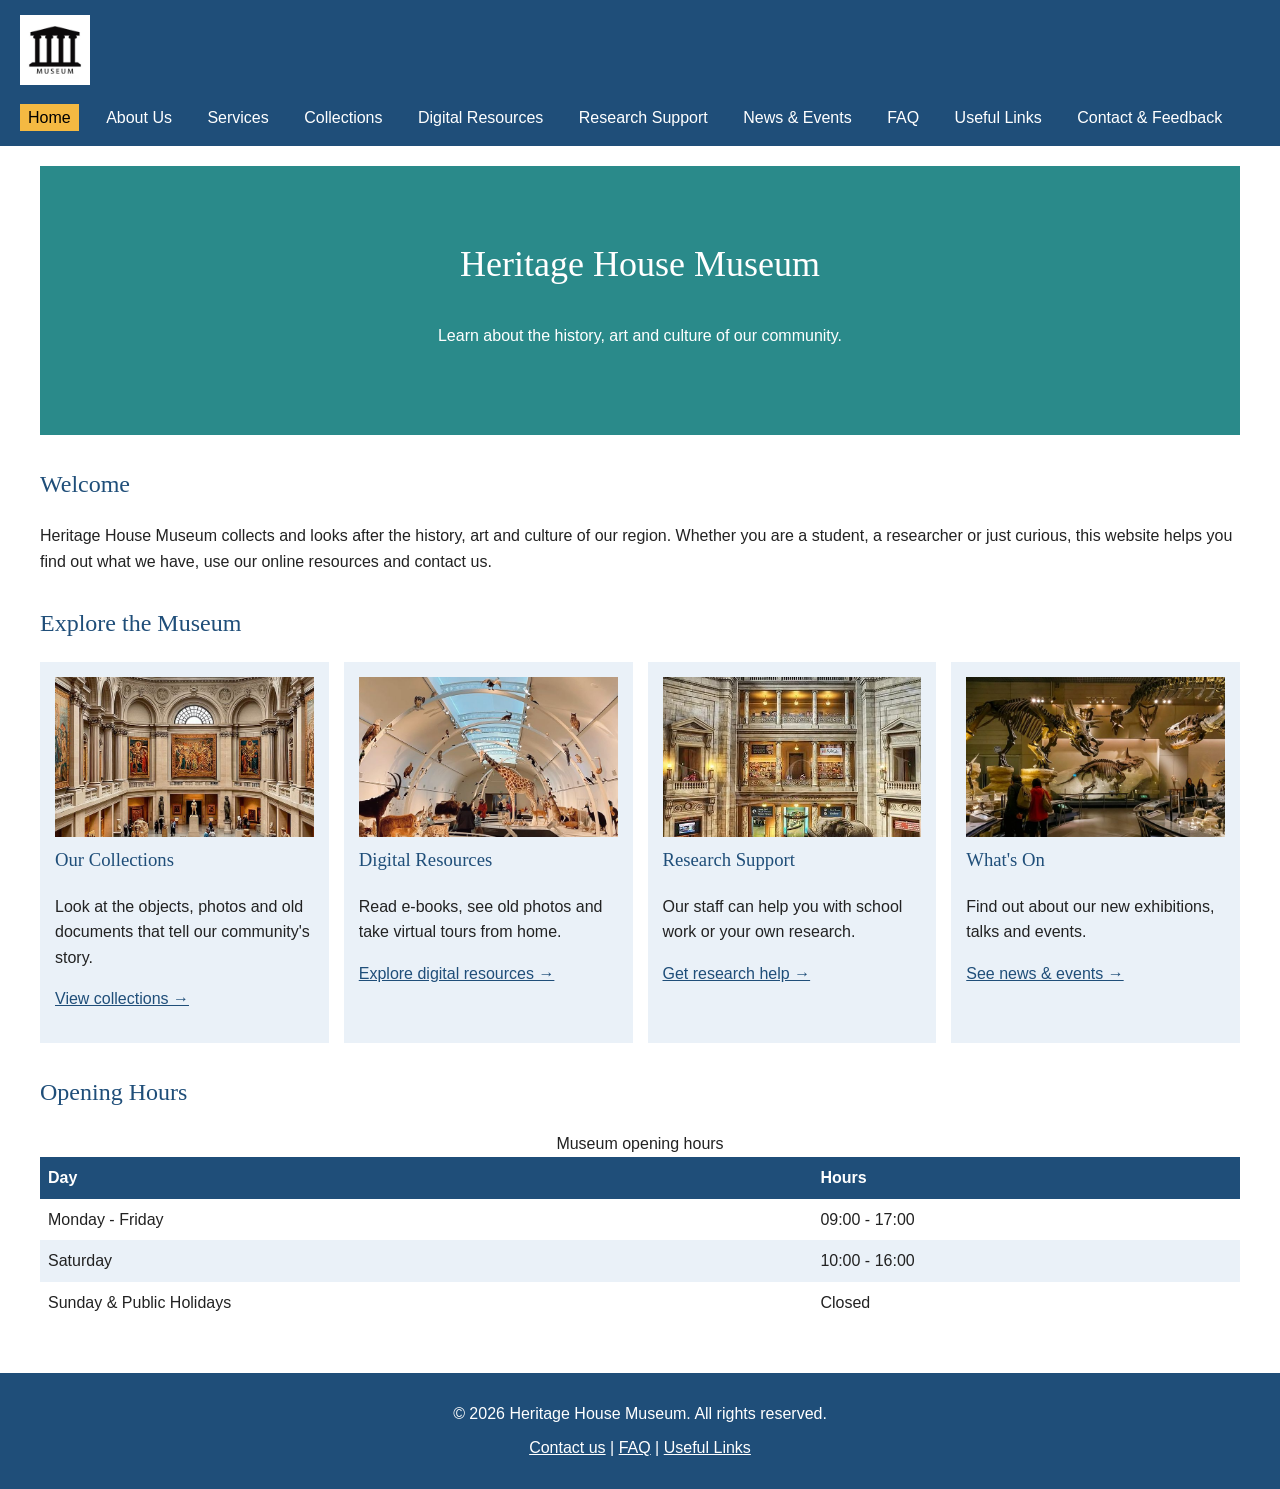
<file: index.html>
<!DOCTYPE html>  
<html lang="en">
<head>
<meta charset="UTF-8">
<meta name="viewport" content="width=device-width, initial-scale=1.0">
<title>Home | Heritage House Museum</title>
<link rel="stylesheet" href="css/style.css">
</head>
<body>
<header class="site-header">
  <a class="logo" href="index.html">
    <img src="images/logo.jpg" alt="Heritage House Museum logo">
  </a>
  <nav class="main-nav">
    <ul>
      <li><a href="index.html" class="active">Home</a></li>
      <li><a href="about.html">About Us</a></li>
      <li><a href="services.html">Services</a></li>
      <li><a href="collections.html">Collections</a></li>
      <li><a href="digital-resources.html">Digital Resources</a></li>
      <li><a href="research-support.html">Research Support</a></li>
      <li><a href="news-events.html">News &amp; Events</a></li>
      <li><a href="faq.html">FAQ</a></li>
      <li><a href="useful-links.html">Useful Links</a></li>
      <li><a href="contact.html">Contact &amp; Feedback</a></li>
    </ul>
  </nav>
</header>

<main>
  <div class="banner">
    <h2>Heritage House Museum</h2>
    <p>Learn about the history, art and culture of our community.</p>
  </div>

  <section>
    <h2>Welcome</h2>
    <p>
      Heritage House Museum collects and looks after the history, art and culture of our region. Whether you are a student, a researcher or just curious, this website helps you find out what we have, use our online resources and contact us.
    </p>
  </section>

  <section>
    <h2>Explore the Museum</h2>
    <div class="card-grid">
      <div class="card">
        <img src="images/gallery-interior.jpg" alt="Museum gallery interior with exhibit cases and visitors viewing displays">
        <h3>Our Collections</h3>
        <p>Look at the objects, photos and old documents that tell our community's story.</p>
        <p><a href="collections.html">View collections &rarr;</a></p>
      </div>
      <div class="card">
        <img src="images/skylight-gallery.jpg" alt="Sunlit gallery space housing part of our digital archive project">
        <h3>Digital Resources</h3>
        <p>Read e-books, see old photos and take virtual tours from home.</p>
        <p><a href="digital-resources.html">Explore digital resources &rarr;</a></p>
      </div>
      <div class="card">
        <img src="images/natural-history-display.jpg" alt="Museum display used by researchers and visiting academics">
        <h3>Research Support</h3>
        <p>Our staff can help you with school work or your own research.</p>
        <p><a href="research-support.html">Get research help &rarr;</a></p>
      </div>
      <div class="card">
        <img src="images/workshop-event.jpg" alt="Visitors taking part in a museum workshop event">
        <h3>What's On</h3>
        <p>Find out about our new exhibitions, talks and events.</p>
        <p><a href="news-events.html">See news &amp; events &rarr;</a></p>
      </div>
    </div>
  </section>

  <section>
    <h2>Opening Hours</h2>
    <table>
      <caption>Museum opening hours</caption>
      <thead>
        <tr><th scope="col">Day</th><th scope="col">Hours</th></tr>
      </thead>
      <tbody>
        <tr><td>Monday - Friday</td><td>09:00 - 17:00</td></tr>
        <tr><td>Saturday</td><td>10:00 - 16:00</td></tr>
        <tr><td>Sunday &amp; Public Holidays</td><td>Closed</td></tr>
      </tbody>
    </table>
  </section>
</main>

<footer class="site-footer">
  <p>&copy; 2026 Heritage House Museum. All rights reserved.</p>
  <p><a href="contact.html">Contact us</a> | <a href="faq.html">FAQ</a> | <a href="useful-links.html">Useful Links</a></p>
</footer>

</body>
</html>
</file>
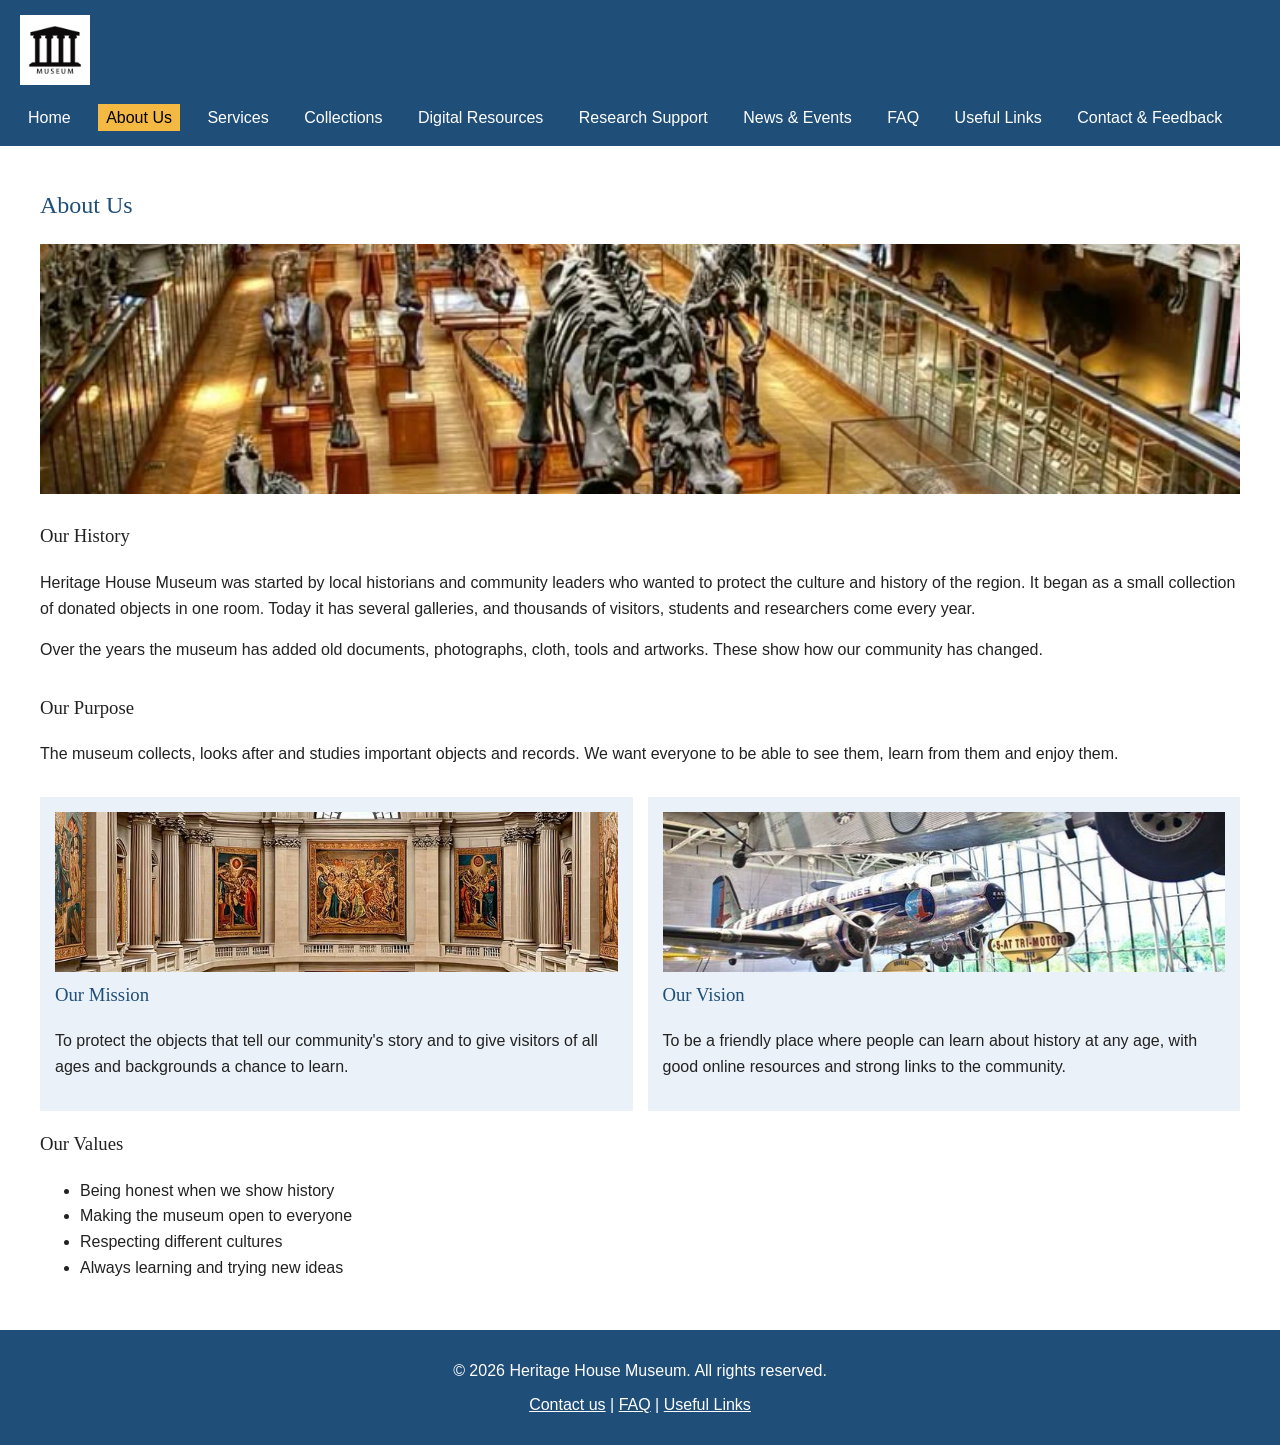
<file: about.html>
<!DOCTYPE html>
<html lang="en">
<head>
<meta charset="UTF-8">
<meta name="viewport" content="width=device-width, initial-scale=1.0">
<title>About Us | Heritage House Museum</title>
<link rel="stylesheet" href="css/style.css">
</head>
<body>
<header class="site-header">
  <a class="logo" href="index.html">
    <img src="images/logo.jpg" alt="Heritage House Museum logo">
  </a>
  <nav class="main-nav">
    <ul>
      <li><a href="index.html">Home</a></li>
      <li><a href="about.html" class="active">About Us</a></li>
      <li><a href="services.html">Services</a></li>
      <li><a href="collections.html">Collections</a></li>
      <li><a href="digital-resources.html">Digital Resources</a></li>
      <li><a href="research-support.html">Research Support</a></li>
      <li><a href="news-events.html">News &amp; Events</a></li>
      <li><a href="faq.html">FAQ</a></li>
      <li><a href="useful-links.html">Useful Links</a></li>
      <li><a href="contact.html">Contact &amp; Feedback</a></li>
    </ul>
  </nav>
</header>

<main>
  <h2>About Us</h2>

  <figure>
    <img class="page-image" src="images/artefact-display-1.jpg" alt="Display case featuring historical artefacts from the museum's permanent collection">
    <!-- <figcaption>Artefacts from our permanent collection, on display in the main gallery.</figcaption> -->
  </figure>

  <section id="history">
    <h3>Our History</h3>
    <p>
      Heritage House Museum was started by local historians and community leaders who wanted to protect the culture and history of the region. It began as a small collection of donated objects in one room. Today it has several galleries, and thousands of visitors, students and researchers come every year.
    </p>
    <p>
      Over the years the museum has added old documents, photographs, cloth, tools and artworks. These show how our community has changed.
    </p>
  </section>

  <section id="purpose">
    <h3>Our Purpose</h3>
    <p>
      The museum collects, looks after and studies important objects and records. We want everyone to be able to see them, learn from them and enjoy them.
    </p>
  </section>

  <div class="card-grid">
    <div class="card">
      <img src="images/gallery-interior.jpg" alt="Museum gallery interior representing the institution's mission to preserve and share heritage">
      <h3>Our Mission</h3>
      <p>
        To protect the objects that tell our community's story and to give visitors of all ages and backgrounds a chance to learn.
      </p>
    </div>
    <div class="card">
      <img src="images/air-space-gallery.jpg" alt="Modern museum gallery space representing the institution's vision for the future">
      <h3>Our Vision</h3>
      <p>
        To be a friendly place where people can learn about history at any age, with good online resources and strong links to the community.
      </p>
    </div>
  </div>

  <section>
    <h3>Our Values</h3>
    <ul>
      <li>Being honest when we show history</li>
      <li>Making the museum open to everyone</li>
      <li>Respecting different cultures</li>
      <li>Always learning and trying new ideas</li>
    </ul>
  </section>
</main>

<footer class="site-footer">
  <p>&copy; 2026 Heritage House Museum. All rights reserved.</p>
  <p><a href="contact.html">Contact us</a> | <a href="faq.html">FAQ</a> | <a href="useful-links.html">Useful Links</a></p>
</footer>

</body>
</html>
</file>
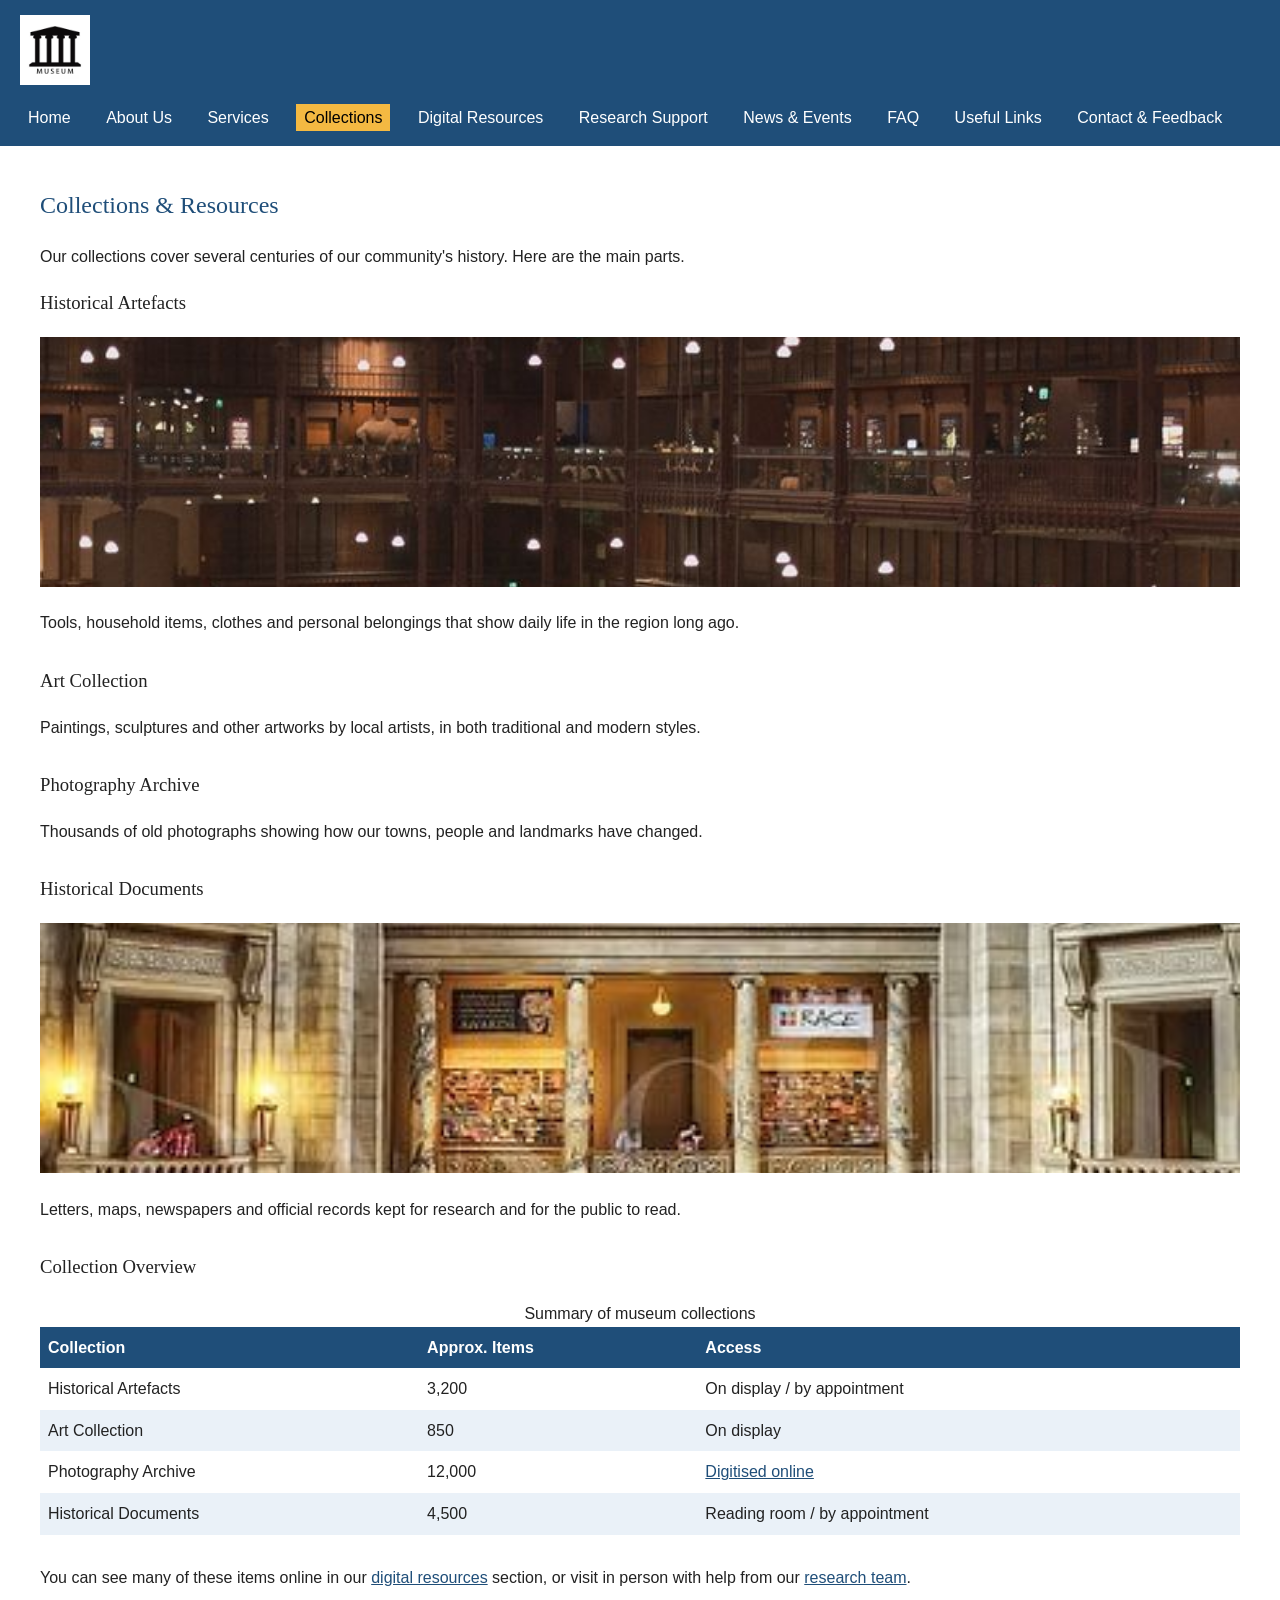
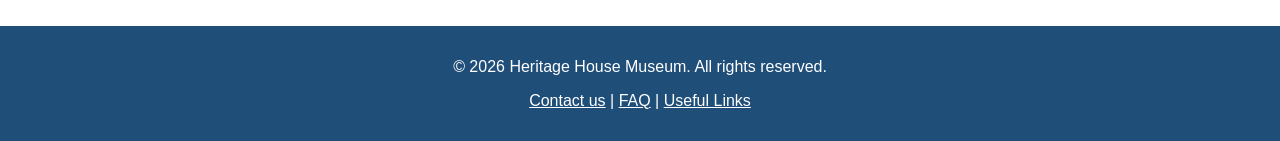
<file: collections.html>
<!DOCTYPE html>
<html lang="en">
<head>
<meta charset="UTF-8">
<meta name="viewport" content="width=device-width, initial-scale=1.0">
<title>Collections | Heritage House Museum</title>
<link rel="stylesheet" href="css/style.css">
</head>
<body>
<header class="site-header">
  <a class="logo" href="index.html">
    <img src="images/logo.jpg" alt="Heritage House Museum logo">
  </a>
  <nav class="main-nav">
    <ul>
      <li><a href="index.html">Home</a></li>
      <li><a href="about.html">About Us</a></li>
      <li><a href="services.html">Services</a></li>
      <li><a href="collections.html" class="active">Collections</a></li>
      <li><a href="digital-resources.html">Digital Resources</a></li>
      <li><a href="research-support.html">Research Support</a></li>
      <li><a href="news-events.html">News &amp; Events</a></li>
      <li><a href="faq.html">FAQ</a></li>
      <li><a href="useful-links.html">Useful Links</a></li>
      <li><a href="contact.html">Contact &amp; Feedback</a></li>
    </ul>
  </nav>
</header>

<main>
  <h2>Collections &amp; Resources</h2>
  <p>Our collections cover several centuries of our community's history. Here are the main parts.</p>

  <section id="artefacts">
    <h3>Historical Artefacts</h3>
    <img class="page-image" src="images/artefact-display-2.jpg" alt="Display case of historical artefacts including everyday objects and tools">
    <p>Tools, household items, clothes and personal belongings that show daily life in the region long ago.</p>
  </section>

  <section id="art">
    <h3>Art Collection</h3>
    <p>Paintings, sculptures and other artworks by local artists, in both traditional and modern styles.</p>
  </section>

  <section id="photography">
    <h3>Photography Archive</h3>
    <p>Thousands of old photographs showing how our towns, people and landmarks have changed.</p>
  </section>

  <section id="documents">
    <h3>Historical Documents</h3>
    <img class="page-image" src="images/natural-history-display.jpg" alt="Museum display of historical exhibits and reference materials">
    <p>Letters, maps, newspapers and official records kept for research and for the public to read.</p>
  </section>

  <section>
    <h3>Collection Overview</h3>
    <table>
      <caption>Summary of museum collections</caption>
      <thead>
        <tr>
          <th scope="col">Collection</th>
          <th scope="col">Approx. Items</th>
          <th scope="col">Access</th>
        </tr>
      </thead>
      <tbody>
        <tr><td>Historical Artefacts</td><td>3,200</td><td>On display / by appointment</td></tr>
        <tr><td>Art Collection</td><td>850</td><td>On display</td></tr>
        <tr><td>Photography Archive</td><td>12,000</td><td><a href="digital-resources.html">Digitised online</a></td></tr>
        <tr><td>Historical Documents</td><td>4,500</td><td>Reading room / by appointment</td></tr>
      </tbody>
    </table>
  </section>

  <p>You can see many of these items online in our <a href="digital-resources.html">digital resources</a> section, or visit in person with help from our <a href="research-support.html">research team</a>.</p>
</main>

<footer class="site-footer">
  <p>&copy; 2026 Heritage House Museum. All rights reserved.</p>
  <p><a href="contact.html">Contact us</a> | <a href="faq.html">FAQ</a> | <a href="useful-links.html">Useful Links</a></p>
</footer>

</body>
</html>
</file>
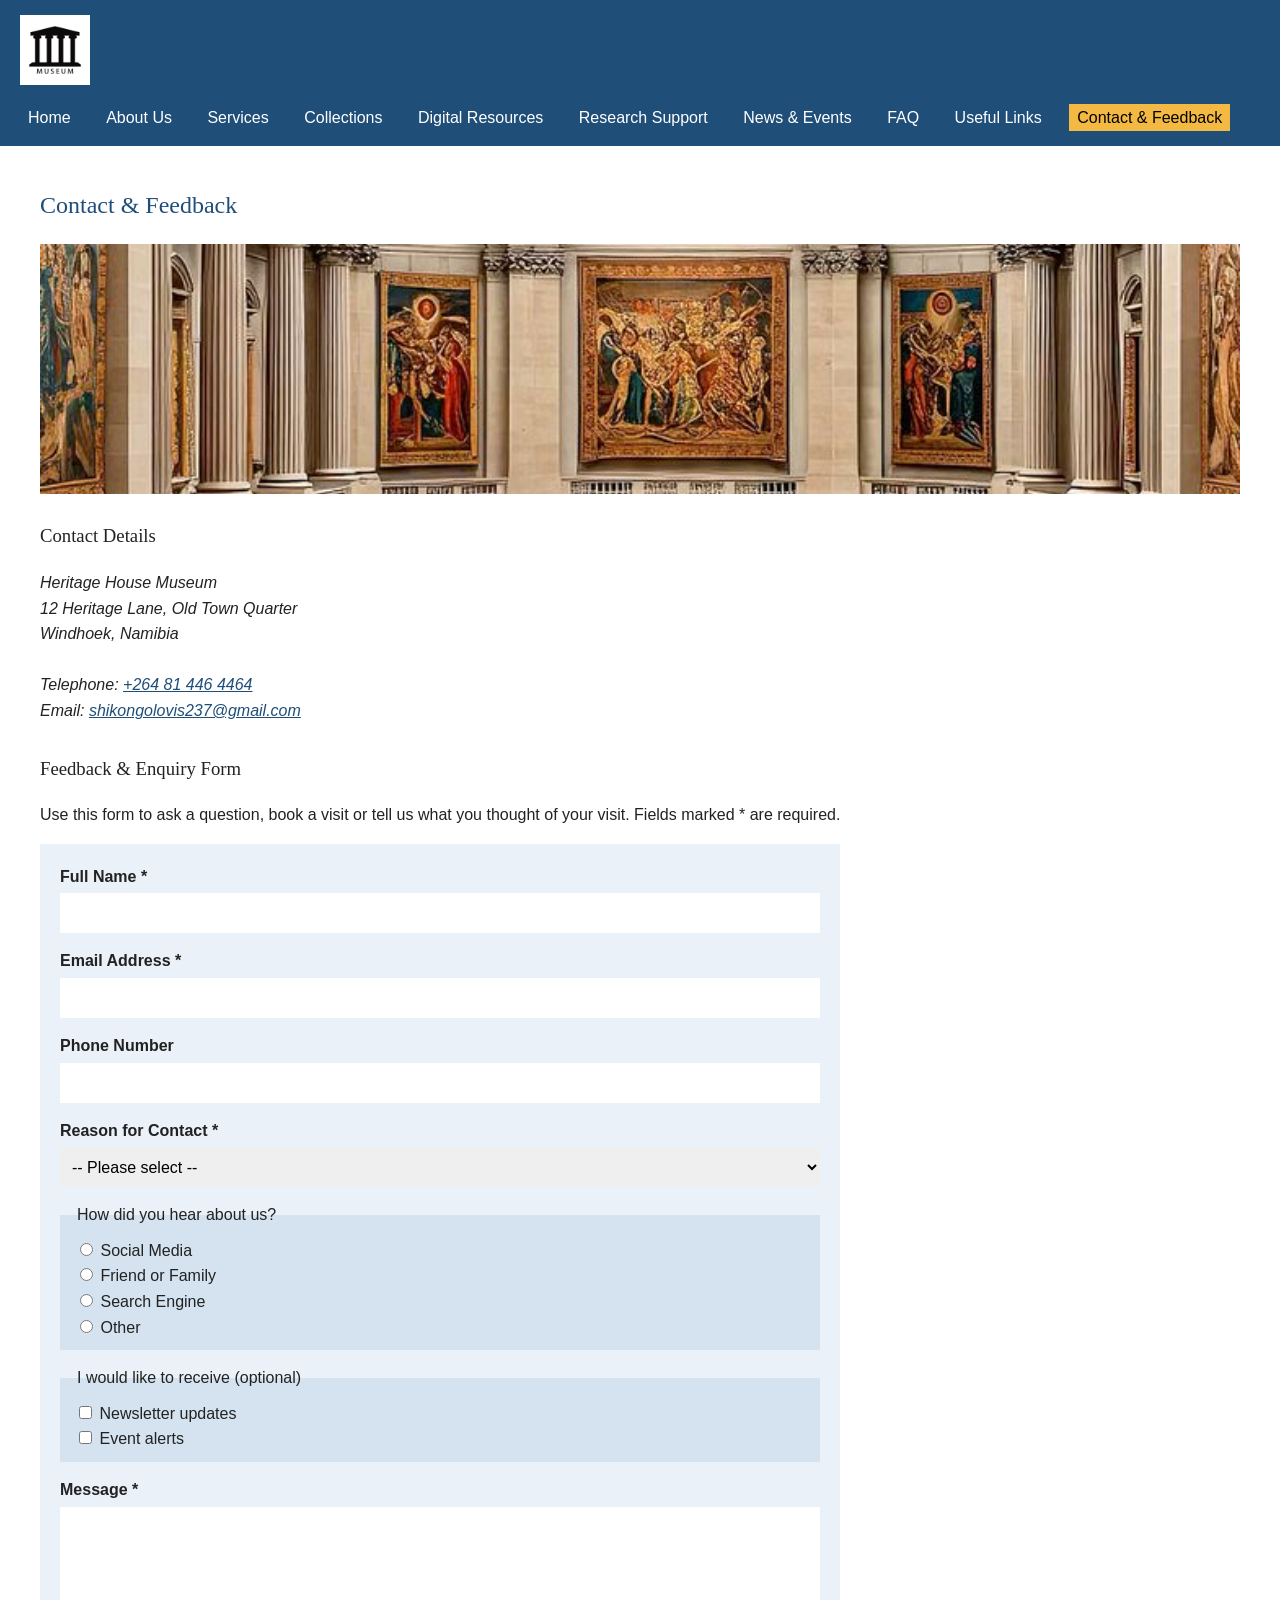
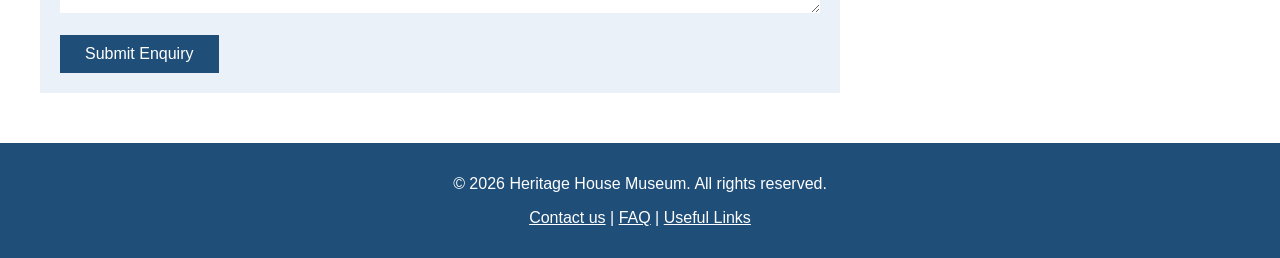
<file: contact.html>
<!DOCTYPE html>
<html lang="en">
<head>
<meta charset="UTF-8">
<meta name="viewport" content="width=device-width, initial-scale=1.0">
<title>Contact &amp; Feedback | Heritage House Museum</title>
<link rel="stylesheet" href="css/style.css">
</head>
<body>
<header class="site-header">
  <a class="logo" href="index.html">
    <img src="images/logo.jpg" alt="Heritage House Museum logo">
  </a>
  <nav class="main-nav">
    <ul>
      <li><a href="index.html">Home</a></li>
      <li><a href="about.html">About Us</a></li>
      <li><a href="services.html">Services</a></li>
      <li><a href="collections.html">Collections</a></li>
      <li><a href="digital-resources.html">Digital Resources</a></li>
      <li><a href="research-support.html">Research Support</a></li>
      <li><a href="news-events.html">News &amp; Events</a></li>
      <li><a href="faq.html">FAQ</a></li>
      <li><a href="useful-links.html">Useful Links</a></li>
      <li><a href="contact.html" class="active">Contact &amp; Feedback</a></li>
    </ul>
  </nav>
</header>

<main>
  <h2>Contact &amp; Feedback</h2>

  <figure>
    <img class="page-image" src="images/gallery-interior.jpg" alt="Museum entrance and gallery interior where visitors are welcomed">
    <!--<figcaption>We would love to see you. Contact us using the details below.</figcaption>-->
  </figure>

  <section>
    <h3>Contact Details</h3>
    <address>
      Heritage House Museum<br>
      12 Heritage Lane, Old Town Quarter<br>
      Windhoek, Namibia<br><br>
      Telephone: <a href="tel:+264611234567">+264 81 446 4464</a><br>
      Email: <a href="mailto:shikongolovis237@gmail.com">shikongolovis237@gmail.com</a>
    </address>
  </section>

  <section>
    <h3>Feedback &amp; Enquiry Form</h3>
    <p>Use this form to ask a question, book a visit or tell us what you thought of your visit. Fields marked <span class="required">*</span> are required.</p>

    <form action="#" method="post">
      <div class="form-group">
        <label for="full-name">Full Name <span class="required">*</span></label>
        <input type="text" id="full-name" name="full-name" required>
      </div>

      <div class="form-group">
        <label for="email">Email Address <span class="required">*</span></label>
        <input type="email" id="email" name="email" required>
      </div>

      <div class="form-group">
        <label for="phone">Phone Number</label>
        <input type="tel" id="phone" name="phone">
      </div>

      <div class="form-group">
        <label for="reason">Reason for Contact <span class="required">*</span></label>
        <select id="reason" name="reason" required>
          <option value="">-- Please select --</option>
          <option value="general">General Enquiry</option>
          <option value="booking">Tour / Group Booking</option>
          <option value="research">Research Support</option>
          <option value="donation">Collection Donation</option>
          <option value="feedback">Visit Feedback</option>
        </select>
      </div>

      <fieldset>
        <legend>How did you hear about us?</legend>
        <div class="radio-option">
          <input type="radio" id="source-social" name="source" value="social-media">
          <label for="source-social">Social Media</label>
        </div>
        <div class="radio-option">
          <input type="radio" id="source-friend" name="source" value="friend-family">
          <label for="source-friend">Friend or Family</label>
        </div>
        <div class="radio-option">
          <input type="radio" id="source-search" name="source" value="search-engine">
          <label for="source-search">Search Engine</label>
        </div>
        <div class="radio-option">
          <input type="radio" id="source-other" name="source" value="other">
          <label for="source-other">Other</label>
        </div>
      </fieldset>

      <fieldset>
        <legend>I would like to receive (optional)</legend>
        <div class="checkbox-option">
          <input type="checkbox" id="newsletter" name="subscriptions" value="newsletter">
          <label for="newsletter">Newsletter updates</label>
        </div>
        <div class="checkbox-option">
          <input type="checkbox" id="event-alerts" name="subscriptions" value="event-alerts">
          <label for="event-alerts">Event alerts</label>
        </div>
      </fieldset>

      <div class="form-group">
        <label for="message">Message <span class="required">*</span></label>
        <textarea id="message" name="message" rows="5" required></textarea>
      </div>

      <button type="submit">Submit Enquiry</button>
    </form>
  </section>
</main>

<footer class="site-footer">
  <p>&copy; 2026 Heritage House Museum. All rights reserved.</p>
  <p><a href="contact.html">Contact us</a> | <a href="faq.html">FAQ</a> | <a href="useful-links.html">Useful Links</a></p>
</footer>

</body>
</html>
</file>
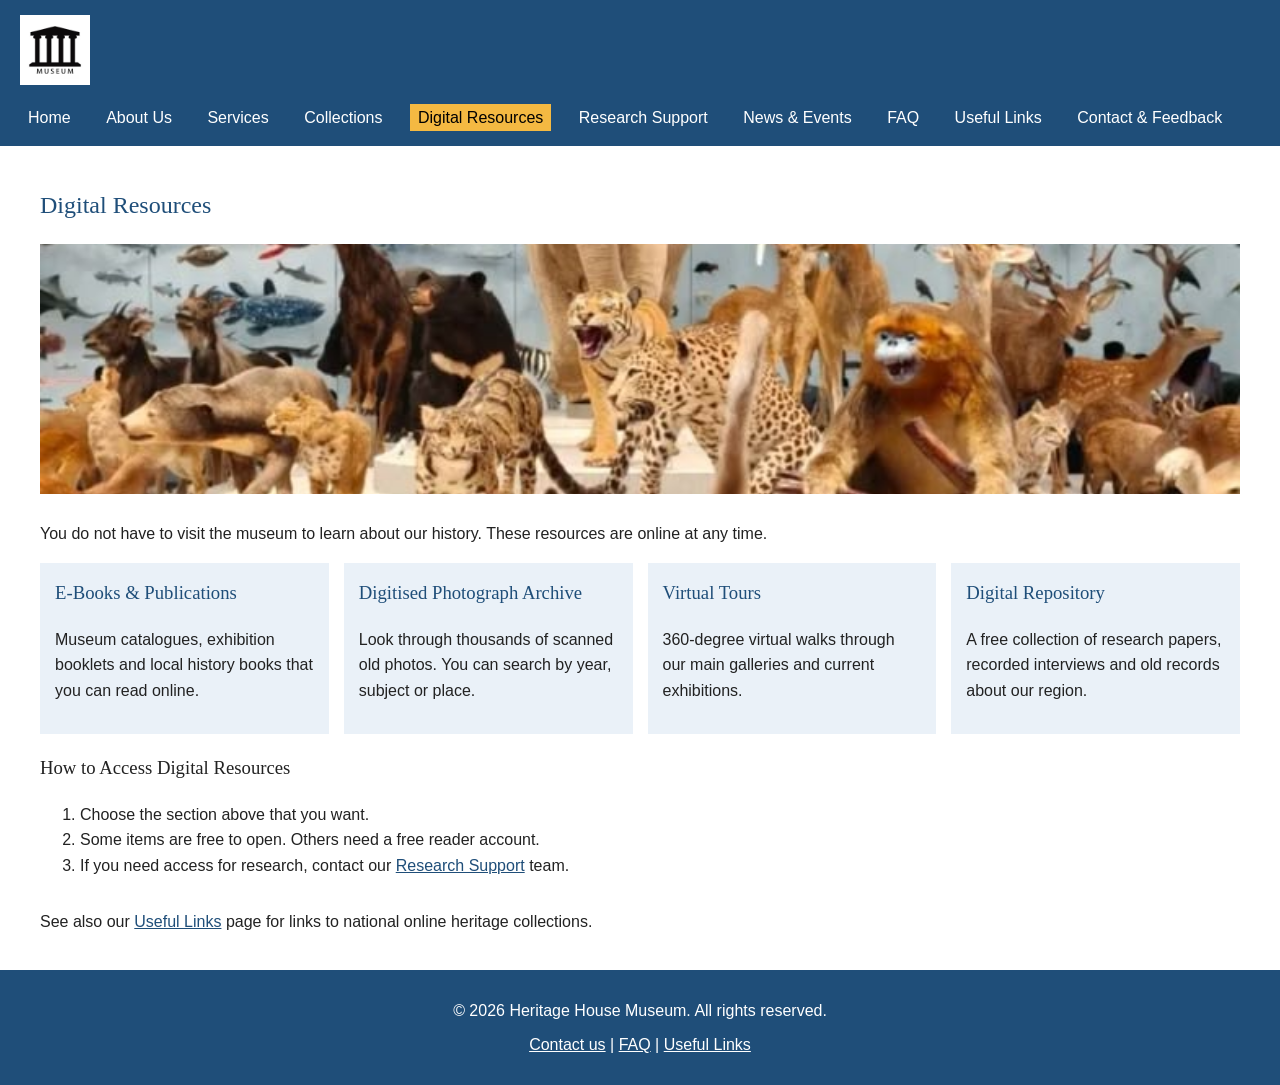
<file: digital-resources.html>
<!DOCTYPE html>
<html lang="en">
<head>
<meta charset="UTF-8">
<meta name="viewport" content="width=device-width, initial-scale=1.0">
<title>Digital Resources | Heritage House Museum</title>
<link rel="stylesheet" href="css/style.css">
</head>
<body>
<header class="site-header">
  <a class="logo" href="index.html">
    <img src="images/logo.jpg" alt="Heritage House Museum logo">
  </a>
  <nav class="main-nav">
    <ul>
      <li><a href="index.html">Home</a></li>
      <li><a href="about.html">About Us</a></li>
      <li><a href="services.html">Services</a></li>
      <li><a href="collections.html">Collections</a></li>
      <li><a href="digital-resources.html" class="active">Digital Resources</a></li>
      <li><a href="research-support.html">Research Support</a></li>
      <li><a href="news-events.html">News &amp; Events</a></li>
      <li><a href="faq.html">FAQ</a></li>
      <li><a href="useful-links.html">Useful Links</a></li>
      <li><a href="contact.html">Contact &amp; Feedback</a></li>
    </ul>
  </nav>
</header>

<main>
  <h2>Digital Resources</h2>

  <figure>
    <img class="page-image" src="images/wildlife-diorama.jpg" alt="Digitised natural history diorama showing a taxidermy display, part of our online collection archive">
    <!--<figcaption>Part of our natural history diorama, digitised and available to browse online.</figcaption>-->
  </figure>

  <p>You do not have to visit the museum to learn about our history. These resources are online at any time.</p>

  <div class="card-grid">
    <div class="card">
      <h3 id="ebooks">E-Books &amp; Publications</h3>
      <p>Museum catalogues, exhibition booklets and local history books that you can read online.</p>
    </div>
    <div class="card">
      <h3 id="digitised-photos">Digitised Photograph Archive</h3>
      <p>Look through thousands of scanned old photos. You can search by year, subject or place.</p>
    </div>
    <div class="card">
      <h3 id="virtual-tours">Virtual Tours</h3>
      <p>360-degree virtual walks through our main galleries and current exhibitions.</p>
    </div>
    <div class="card">
      <h3 id="repository">Digital Repository</h3>
      <p>A free collection of research papers, recorded interviews and old records about our region.</p>
    </div>
  </div>

  <section>
    <h3>How to Access Digital Resources</h3>
    <ol>
      <li>Choose the section above that you want.</li>
      <li>Some items are free to open. Others need a free reader account.</li>
      <li>If you need access for research, contact our <a href="research-support.html">Research Support</a> team.</li>
    </ol>
  </section>

  <p>See also our <a href="useful-links.html">Useful Links</a> page for links to national online heritage collections.</p>
</main>

<footer class="site-footer">
  <p>&copy; 2026 Heritage House Museum. All rights reserved.</p>
  <p><a href="contact.html">Contact us</a> | <a href="faq.html">FAQ</a> | <a href="useful-links.html">Useful Links</a></p>
</footer>

</body>
</html>
</file>
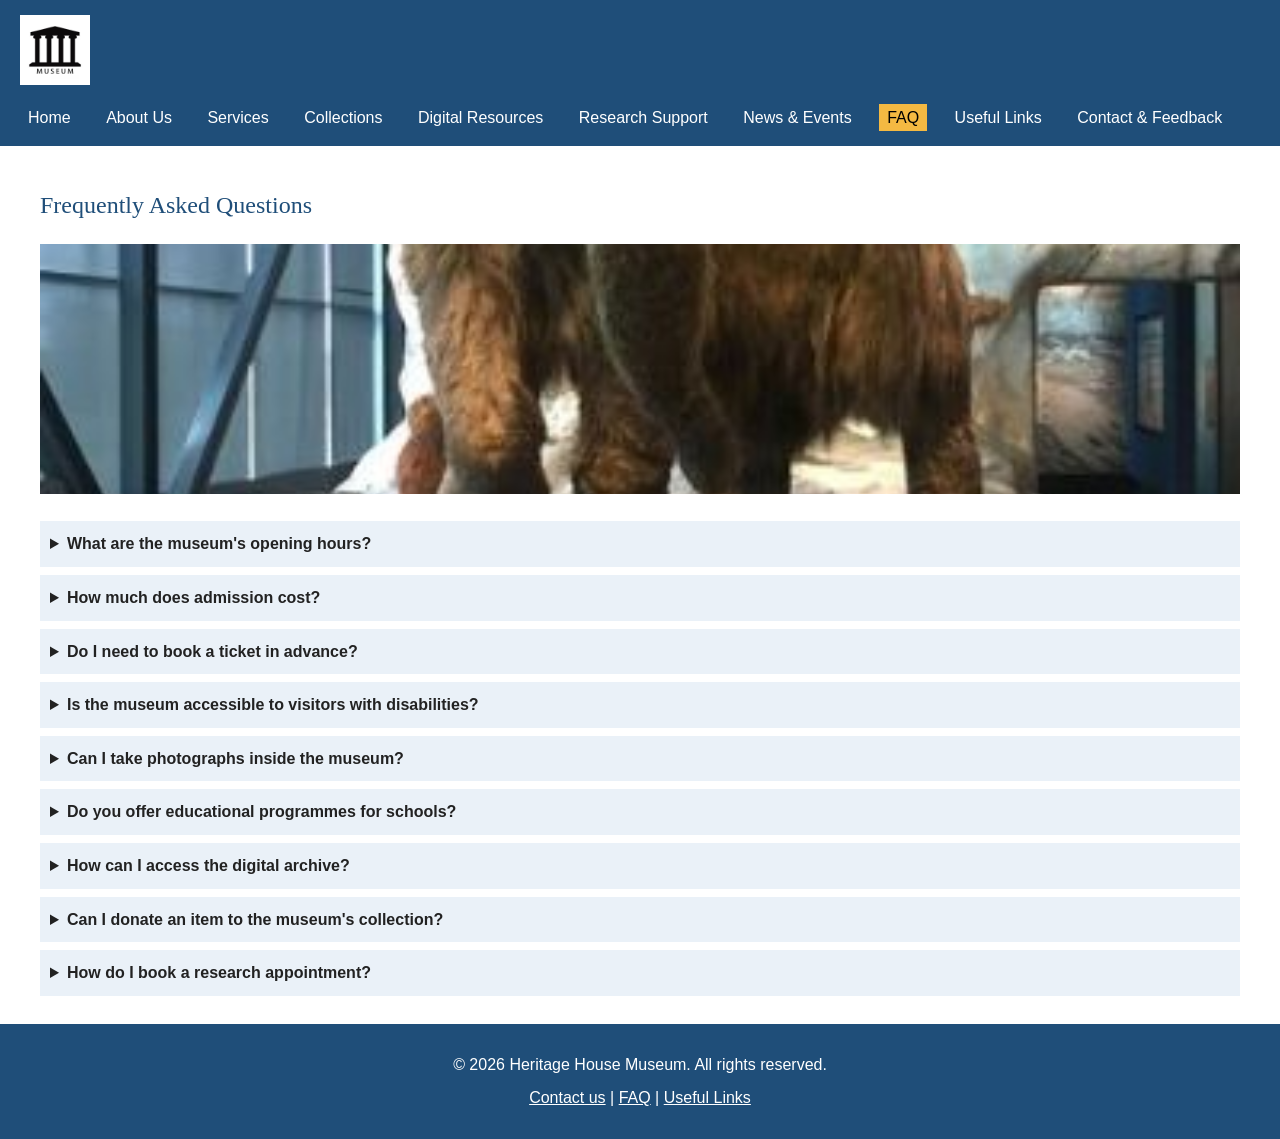
<file: faq.html>
<!DOCTYPE html>
<html lang="en">
<head>
<meta charset="UTF-8">
<meta name="viewport" content="width=device-width, initial-scale=1.0">
<title>FAQ | Heritage House Museum</title>
<link rel="stylesheet" href="css/style.css">
</head>
<body>
<header class="site-header">
  <a class="logo" href="index.html">
    <img src="images/logo.jpg" alt="Heritage House Museum logo">
  </a>
  <nav class="main-nav">
    <ul>
      <li><a href="index.html">Home</a></li>
      <li><a href="about.html">About Us</a></li>
      <li><a href="services.html">Services</a></li>
      <li><a href="collections.html">Collections</a></li>
      <li><a href="digital-resources.html">Digital Resources</a></li>
      <li><a href="research-support.html">Research Support</a></li>
      <li><a href="news-events.html">News &amp; Events</a></li>
      <li><a href="faq.html" class="active">FAQ</a></li>
      <li><a href="useful-links.html">Useful Links</a></li>
      <li><a href="contact.html">Contact &amp; Feedback</a></li>
    </ul>
  </nav>
</header>

<main>
  <h2>Frequently Asked Questions</h2>

  <figure>
    <img class="page-image" src="images/mammoth-exhibit.jpg" alt="Large exhibit display, one of the most frequently visited parts of the museum">
    <!--<figcaption>Answers to the questions we're asked most often by visitors.</figcaption>-->
  </figure>

  <details>
    <summary>What are the museum's opening hours?</summary>
    <p>We are open Monday to Friday from 09:00 to 17:00, and Saturday from 10:00 to 16:00. We are closed on Sundays and public holidays. You can also see the <a href="index.html">Home page</a>.</p>
  </details>

  <details>
    <summary>How much does admission cost?</summary>
    <p>General admission is N$50 for adults and N$25 for students and pensioners. The <a href="services.html">Services page</a> has all the prices.</p>
  </details>

  <details>
    <summary>Do I need to book a ticket in advance?</summary>
    <p>You do not need to book ahead for normal entry. It is a good idea to book for guided tours and school groups.</p>
  </details>

  <details>
    <summary>Is the museum accessible to visitors with disabilities?</summary>
    <p>Yes. Our galleries are wheelchair friendly. We have ramps, accessible toilets and reserved parking.</p>
  </details>

  <details>
    <summary>Can I take photographs inside the museum?</summary>
    <p>You can take photos without flash in most galleries. Some items borrowed from other museums may not be photographed. These are marked with signs.</p>
  </details>

  <details>
    <summary>Do you offer educational programmes for schools?</summary>
    <p>Yes. We run workshops and guided programmes for school groups. See the <a href="services.html">Services page</a> for details.</p>
  </details>

  <details>
    <summary>How can I access the digital archive?</summary>
    <p>You can find our scanned photos, e-books and other online items on the <a href="digital-resources.html">Digital Resources</a> page.</p>
  </details>

  <details>
    <summary>Can I donate an item to the museum's collection?</summary>
    <p>We are happy to hear about donations. Please use the <a href="contact.html">Contact &amp; Feedback</a> page to tell us about the item, and our curators will reply.</p>
  </details>

  <details>
    <summary>How do I book a research appointment?</summary>
    <p>You can ask for an appointment using the <a href="contact.html">contact form</a>. The <a href="research-support.html">Research Support</a> page has more information.</p>
  </details>
</main>

<footer class="site-footer">
  <p>&copy; 2026 Heritage House Museum. All rights reserved.</p>
  <p><a href="contact.html">Contact us</a> | <a href="faq.html">FAQ</a> | <a href="useful-links.html">Useful Links</a></p>
</footer>

</body>
</html>
</file>
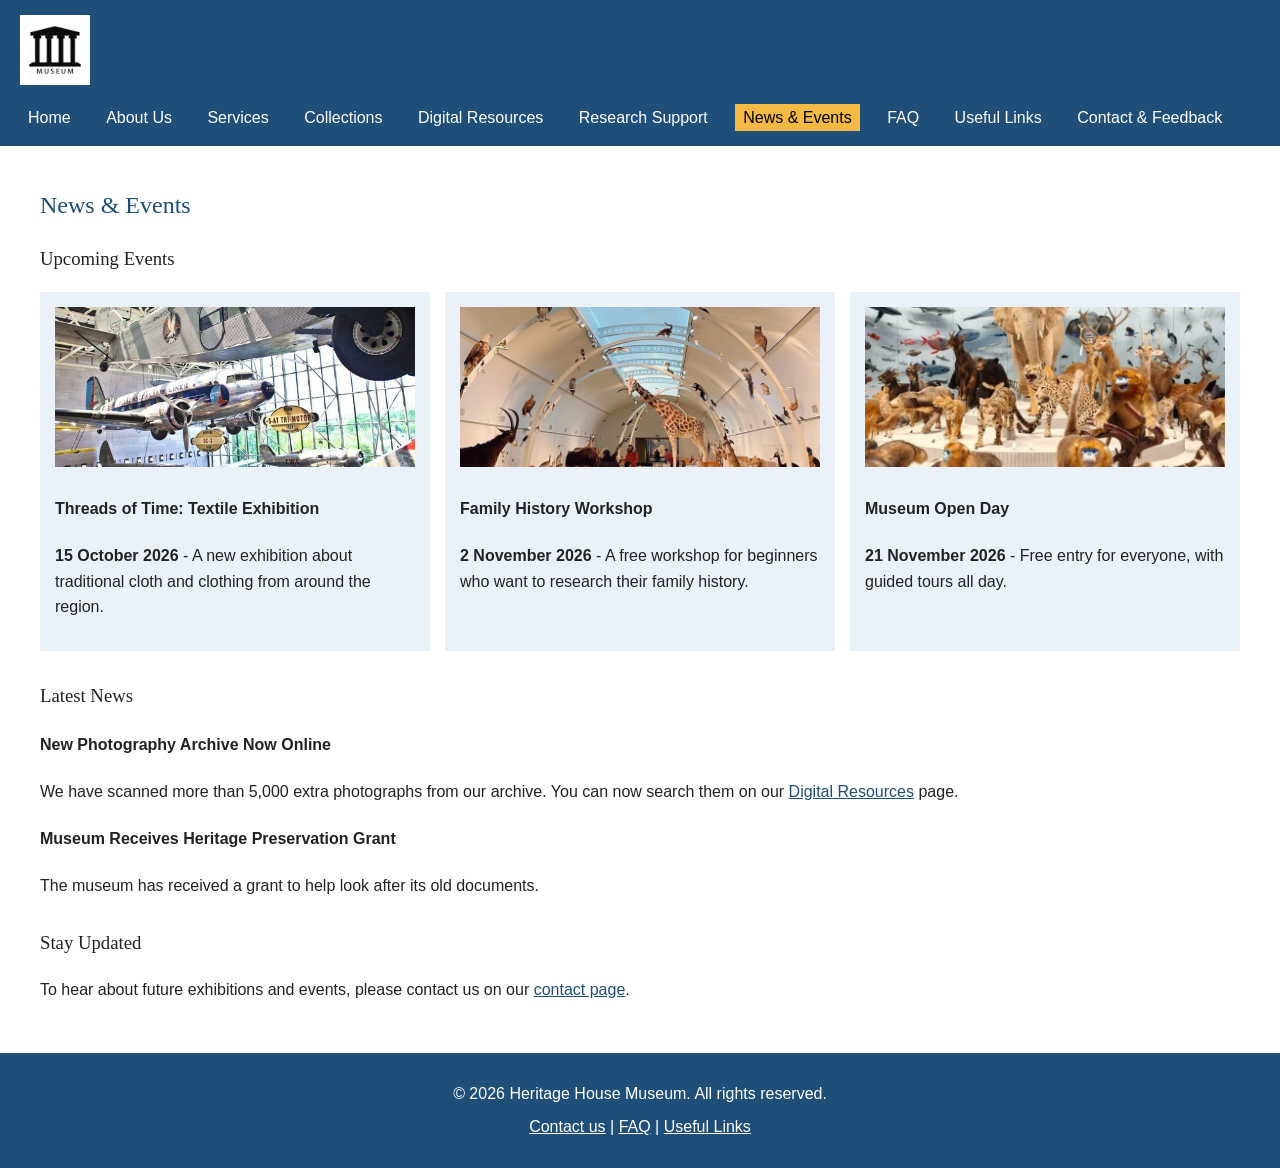
<file: news-events.html>
<!DOCTYPE html>
<html lang="en">
<head>
<meta charset="UTF-8">
<meta name="viewport" content="width=device-width, initial-scale=1.0">
<title>News &amp; Events | Heritage House Museum</title>
<link rel="stylesheet" href="css/style.css">
</head>
<body>
<header class="site-header">
  <a class="logo" href="index.html">
    <img src="images/logo.jpg" alt="Heritage House Museum logo">
  </a>
  <nav class="main-nav">
    <ul>
      <li><a href="index.html">Home</a></li>
      <li><a href="about.html">About Us</a></li>
      <li><a href="services.html">Services</a></li>
      <li><a href="collections.html">Collections</a></li>
      <li><a href="digital-resources.html">Digital Resources</a></li>
      <li><a href="research-support.html">Research Support</a></li>
      <li><a href="news-events.html" class="active">News &amp; Events</a></li>
      <li><a href="faq.html">FAQ</a></li>
      <li><a href="useful-links.html">Useful Links</a></li>
      <li><a href="contact.html">Contact &amp; Feedback</a></li>
    </ul>
  </nav>
</header>

<main>
  <h2>News &amp; Events</h2>

  <section>
    <h3>Upcoming Events</h3>
    <div class="card-grid">
      <div class="card">
        <img src="images/air-space-gallery.jpg" alt="Gallery space prepared for a new museum exhibition">
        <h4>Threads of Time: Textile Exhibition</h4>
        <p><strong>15 October 2026</strong> - A new exhibition about traditional cloth and clothing from around the region.</p>
      </div>
      <div class="card">
        <img src="images/skylight-gallery.jpg" alt="Visitors gathered in a gallery for a family history workshop">
        <h4>Family History Workshop</h4>
        <p><strong>2 November 2026</strong> - A free workshop for beginners who want to research their family history.</p>
      </div>
      <div class="card">
        <img src="images/wildlife-diorama.jpg" alt="Museum display prepared for the annual open day">
        <h4>Museum Open Day</h4>
        <p><strong>21 November 2026</strong> - Free entry for everyone, with guided tours all day.</p>
      </div>
    </div>
  </section>

  <section>
    <h3>Latest News</h3>
    <article>
      <h4>New Photography Archive Now Online</h4>
      <p>We have scanned more than 5,000 extra photographs from our archive. You can now search them on our <a href="digital-resources.html">Digital Resources</a> page.</p>
    </article>
    <article>
      <h4>Museum Receives Heritage Preservation Grant</h4>
      <p>The museum has received a grant to help look after its old documents.</p>
    </article>
  </section>

  <section>
    <h3>Stay Updated</h3>
    <p>To hear about future exhibitions and events, please contact us on our <a href="contact.html">contact page</a>.</p>
  </section>
</main>

<footer class="site-footer">
  <p>&copy; 2026 Heritage House Museum. All rights reserved.</p>
  <p><a href="contact.html">Contact us</a> | <a href="faq.html">FAQ</a> | <a href="useful-links.html">Useful Links</a></p>
</footer>

</body>
</html>
</file>
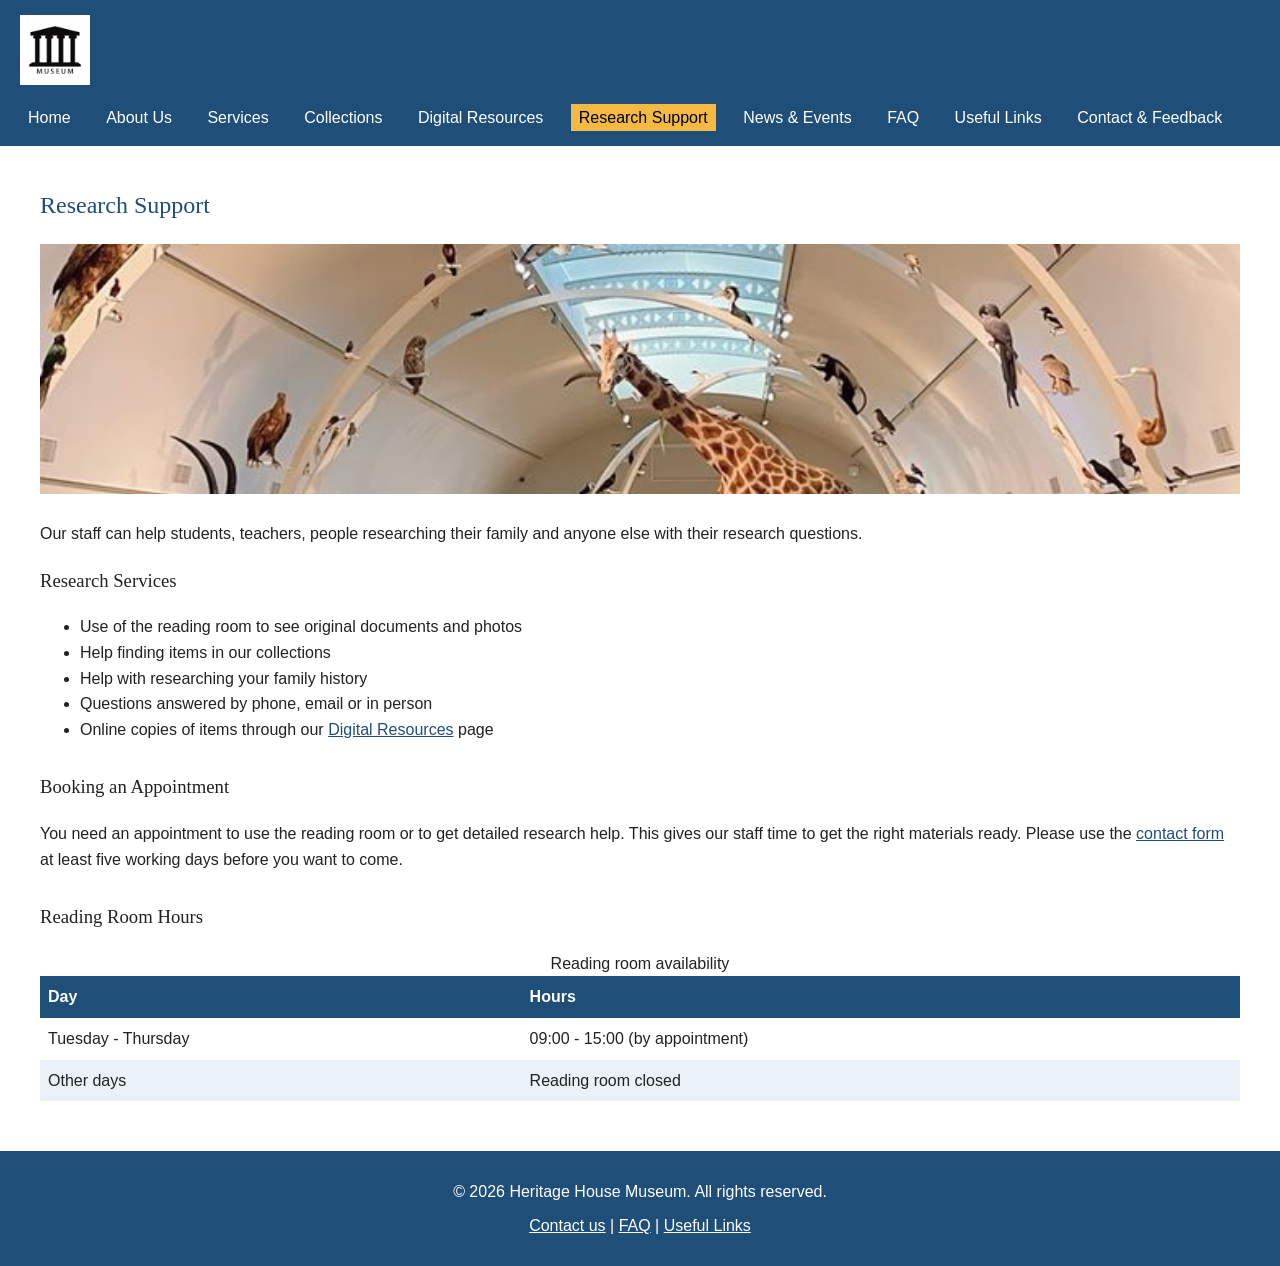
<file: research-support.html>
<!DOCTYPE html>
<html lang="en">
<head>
<meta charset="UTF-8">
<meta name="viewport" content="width=device-width, initial-scale=1.0">
<title>Research Support | Heritage House Museum</title>
<link rel="stylesheet" href="css/style.css">
</head>
<body>
<header class="site-header">
  <a class="logo" href="index.html">
    <img src="images/logo.jpg" alt="Heritage House Museum logo">
  </a>
  <nav class="main-nav">
    <ul>
      <li><a href="index.html">Home</a></li>
      <li><a href="about.html">About Us</a></li>
      <li><a href="services.html">Services</a></li>
      <li><a href="collections.html">Collections</a></li>
      <li><a href="digital-resources.html">Digital Resources</a></li>
      <li><a href="research-support.html" class="active">Research Support</a></li>
      <li><a href="news-events.html">News &amp; Events</a></li>
      <li><a href="faq.html">FAQ</a></li>
      <li><a href="useful-links.html">Useful Links</a></li>
      <li><a href="contact.html">Contact &amp; Feedback</a></li>
    </ul>
  </nav>
</header>

<main>
  <h2>Research Support</h2>

  <figure>
    <img class="page-image" src="images/skylight-gallery.jpg" alt="Sunlit museum gallery with skylights, used for quiet study and research visits">
    <!--<figcaption>Our research and reading spaces are housed within the main gallery wing.</figcaption>-->
  </figure>

  <p>Our staff can help students, teachers, people researching their family and anyone else with their research questions.</p>

  <section>
    <h3>Research Services</h3>
    <ul>
      <li>Use of the reading room to see original documents and photos</li>
      <li>Help finding items in our collections</li>
      <li>Help with researching your family history</li>
      <li>Questions answered by phone, email or in person</li>
      <li>Online copies of items through our <a href="digital-resources.html">Digital Resources</a> page</li>
    </ul>
  </section>

  <section>
    <h3>Booking an Appointment</h3>
    <p>
      You need an appointment to use the reading room or to get detailed research help. This gives our staff time to get the right materials ready. Please use the
      <a href="contact.html">contact form</a> at least five working days before you want to come.
    </p>
  </section>

  <section>
    <h3>Reading Room Hours</h3>
    <table>
      <caption>Reading room availability</caption>
      <thead>
        <tr><th scope="col">Day</th><th scope="col">Hours</th></tr>
      </thead>
      <tbody>
        <tr><td>Tuesday - Thursday</td><td>09:00 - 15:00 (by appointment)</td></tr>
        <tr><td>Other days</td><td>Reading room closed</td></tr>
      </tbody>
    </table>
  </section>
</main>

<footer class="site-footer">
  <p>&copy; 2026 Heritage House Museum. All rights reserved.</p>
  <p><a href="contact.html">Contact us</a> | <a href="faq.html">FAQ</a> | <a href="useful-links.html">Useful Links</a></p>
</footer>

</body>
</html>
</file>
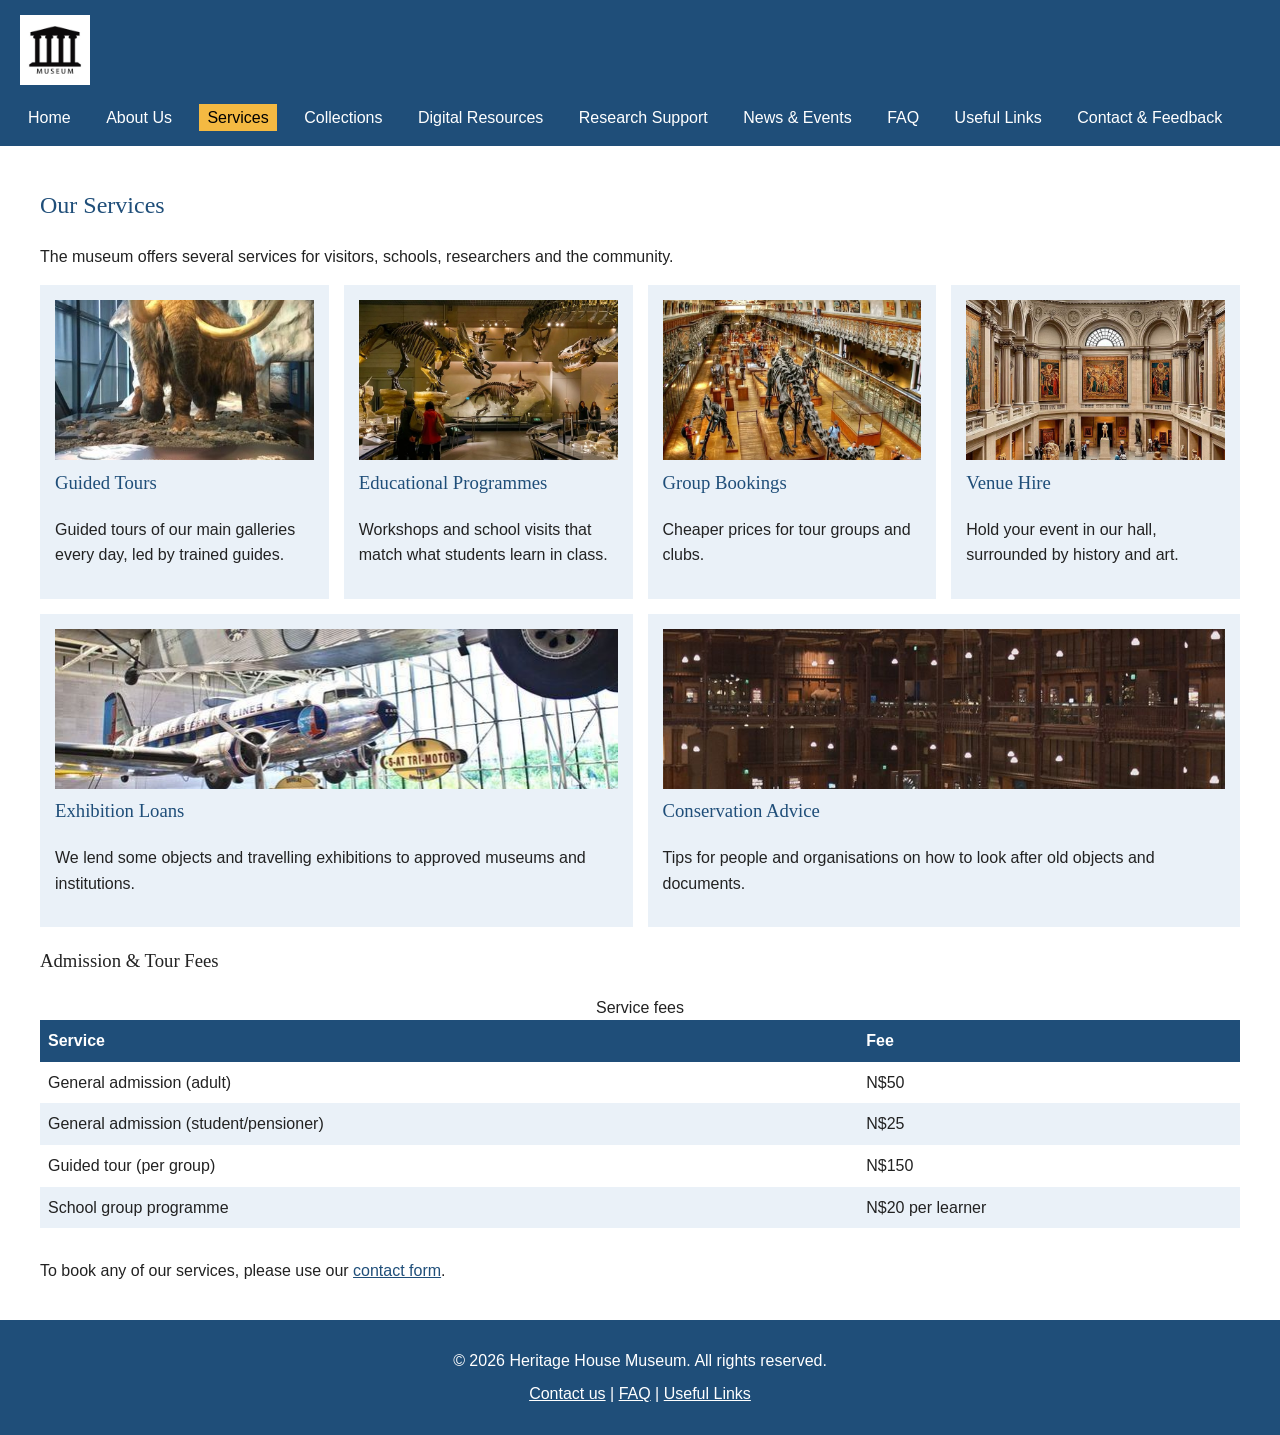
<file: services.html>
<!DOCTYPE html>
<html lang="en">
<head>
<meta charset="UTF-8">
<meta name="viewport" content="width=device-width, initial-scale=1.0">
<title>Services | Heritage House Museum</title>
<link rel="stylesheet" href="css/style.css">
</head>
<body>
<header class="site-header">
  <a class="logo" href="index.html">
    <img src="images/logo.jpg" alt="Heritage House Museum logo">
  </a>
  <nav class="main-nav">
    <ul>
      <li><a href="index.html">Home</a></li>
      <li><a href="about.html">About Us</a></li>
      <li><a href="services.html" class="active">Services</a></li>
      <li><a href="collections.html">Collections</a></li>
      <li><a href="digital-resources.html">Digital Resources</a></li>
      <li><a href="research-support.html">Research Support</a></li>
      <li><a href="news-events.html">News &amp; Events</a></li>
      <li><a href="faq.html">FAQ</a></li>
      <li><a href="useful-links.html">Useful Links</a></li>
      <li><a href="contact.html">Contact &amp; Feedback</a></li>
    </ul>
  </nav>
</header>

<main>
  <h2>Our Services</h2>
  <p>The museum offers several services for visitors, schools, researchers and the community.</p>

  <div class="card-grid">
    <div class="card">
      <img src="images/mammoth-exhibit.jpg" alt="Large taxidermy and model exhibit on a guided tour route">
      <h3>Guided Tours</h3>
      <p>Guided tours of our main galleries every day, led by trained guides.</p>
    </div>
    <div class="card">
      <img src="images/workshop-event.jpg" alt="Learners taking part in an educational museum workshop">
      <h3>Educational Programmes</h3>
      <p>Workshops and school visits that match what students learn in class.</p>
    </div>
    <div class="card">
      <img src="images/artefact-display-1.jpg" alt="Group of visitors viewing a museum display case together">
      <h3>Group Bookings</h3>
      <p>Cheaper prices for tour groups and clubs.</p>
    </div>
    <div class="card">
      <img src="images/gallery-interior.jpg" alt="Museum function hall available for private event hire">
      <h3>Venue Hire</h3>
      <p>Hold your event in our hall, surrounded by history and art.</p>
    </div>
    <div class="card">
      <img src="images/air-space-gallery.jpg" alt="Exhibition gallery space prepared for a travelling exhibition loan">
      <h3>Exhibition Loans</h3>
      <p>We lend some objects and travelling exhibitions to approved museums and institutions.</p>
    </div>
    <div class="card">
      <img src="images/artefact-display-2.jpg" alt="Carefully preserved historical objects in a museum display case">
      <h3>Conservation Advice</h3>
      <p>Tips for people and organisations on how to look after old objects and documents.</p>
    </div>
  </div>

  <section>
    <h3>Admission &amp; Tour Fees</h3>
    <table>
      <caption>Service fees</caption>
      <thead>
        <tr><th scope="col">Service</th><th scope="col">Fee</th></tr>
      </thead>
      <tbody>
        <tr><td>General admission (adult)</td><td>N$50</td></tr>
        <tr><td>General admission (student/pensioner)</td><td>N$25</td></tr>
        <tr><td>Guided tour (per group)</td><td>N$150</td></tr>
        <tr><td>School group programme</td><td>N$20 per learner</td></tr>
      </tbody>
    </table>
  </section>

  <p>To book any of our services, please use our <a href="contact.html">contact form</a>.</p>
</main>

<footer class="site-footer">
  <p>&copy; 2026 Heritage House Museum. All rights reserved.</p>
  <p><a href="contact.html">Contact us</a> | <a href="faq.html">FAQ</a> | <a href="useful-links.html">Useful Links</a></p>
</footer>

</body>
</html>
</file>
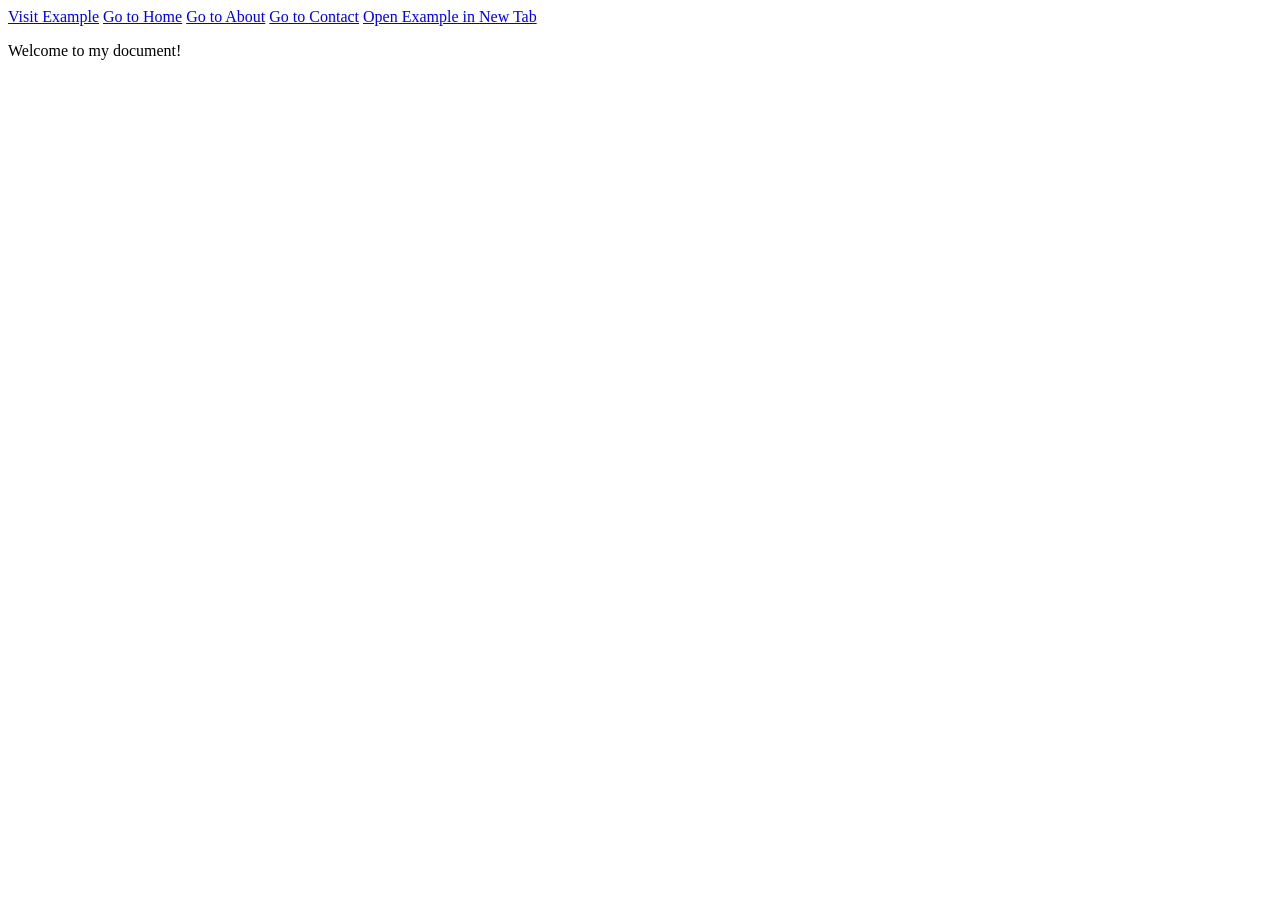
<file: testing.html>
<!DOCTYPE html>
<html lang="en">
<head>
    <meta charset="UTF-8">
    <meta name="viewport" content="width=device-width, initial-scale=1.0">
    <title>Shikongo Lovis Document</title>
</head>
<body>
    <a href="https://www.example.com">Visit Example</a>
    <a href="/home">Go to Home</a>
    <a href="about.html">Go to About</a>
    <a href="contact.html">Go to Contact</a>
    <a href="https://www.example.com" target="_blank">Open Example in New Tab</a>   
    <p>Welcome to my document!</p>
</body>
</html>
</file>
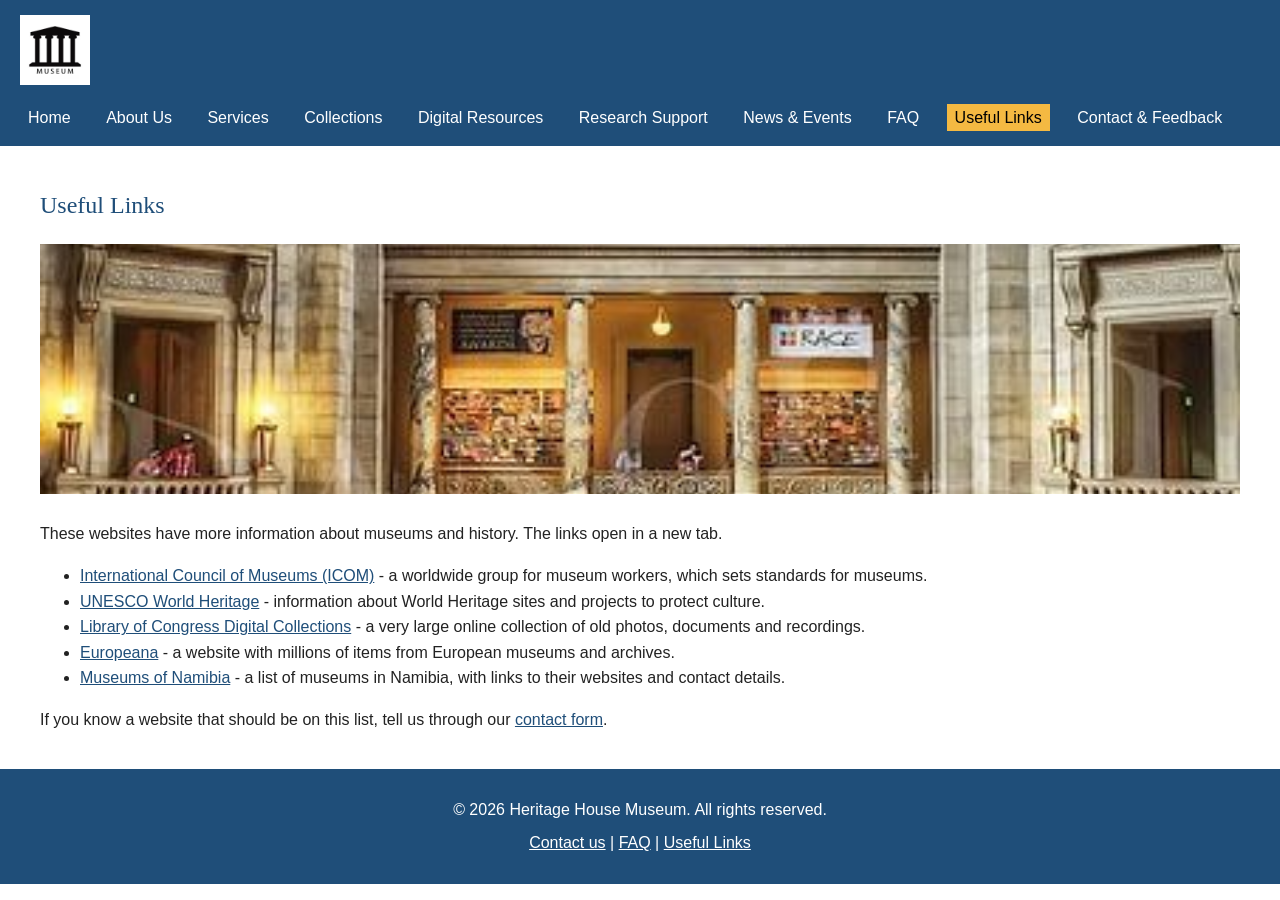
<file: useful-links.html>
<!DOCTYPE html>
<html lang="en">
<head>
<meta charset="UTF-8">
<meta name="viewport" content="width=device-width, initial-scale=1.0">
<title>Useful Links | Heritage House Museum</title>
<link rel="stylesheet" href="css/style.css">
</head>
<body>
<header class="site-header">
  <a class="logo" href="index.html">
    <img src="images/logo.jpg" alt="Heritage House Museum logo">
  </a>
  <nav class="main-nav">
    <ul>
      <li><a href="index.html">Home</a></li>
      <li><a href="about.html">About Us</a></li>
      <li><a href="services.html">Services</a></li>
      <li><a href="collections.html">Collections</a></li>
      <li><a href="digital-resources.html">Digital Resources</a></li>
      <li><a href="research-support.html">Research Support</a></li>
      <li><a href="news-events.html">News &amp; Events</a></li>
      <li><a href="faq.html">FAQ</a></li>
      <li><a href="useful-links.html" class="active">Useful Links</a></li>
      <li><a href="contact.html">Contact &amp; Feedback</a></li>
    </ul>
  </nav>
</header>

<main>
  <h2>Useful Links</h2>

  <figure>
    <img class="page-image" src="images/natural-history-display.jpg" alt="Museum exhibit display, representative of the heritage and cultural sector our partner organisations work in">
    <!--<figcaption>Links to other museums and heritage groups around the world.</figcaption>-->
  </figure>

  <p>These websites have more information about museums and history. The links open in a new tab.</p>

  <ul class="link-list">
    <li>
      <a href="https://icom.museum/en/" target="_blank" rel="noopener noreferrer">International Council of Museums (ICOM)</a>
      - a worldwide group for museum workers, which sets standards for museums.
    </li>
    <li>
      <a href="https://www.unesco.org/en/heritage" target="_blank" rel="noopener noreferrer">UNESCO World Heritage</a>
      - information about World Heritage sites and projects to protect culture.
    </li>
    <li>
      <a href="https://www.loc.gov/" target="_blank" rel="noopener noreferrer">Library of Congress Digital Collections</a>
      - a very large online collection of old photos, documents and recordings.
    </li>
    <li>
      <a href="https://www.europeana.eu/en" target="_blank" rel="noopener noreferrer">Europeana</a>
      - a website with millions of items from European museums and archives.
    </li>
    <li>
      <a href="https://www.museums.com.na/museums/windhoek" target="_blank" rel="noopener noreferrer">Museums of Namibia</a>
      - a list of museums in Namibia, with links to their websites and contact details.
    </li>
  </ul>

  <p>If you know a website that should be on this list, tell us through our <a href="contact.html">contact form</a>.</p>
</main>

<footer class="site-footer">
  <p>&copy; 2026 Heritage House Museum. All rights reserved.</p>
  <p><a href="contact.html">Contact us</a> | <a href="faq.html">FAQ</a> | <a href="useful-links.html">Useful Links</a></p>
</footer>

</body>
</html>
</file>
<file: css/style.css>
/* Heritage House Museum - stylesheet
   Colours: black, white and grey */

/* ----- General ----- */
* {
  box-sizing: border-box;
}

body {
  margin: 0;
  font-family: Arial, sans-serif;
  color: #222222;
  background-color: #ffffff;
  line-height: 1.6;
}

h1, h2, h3 {
  font-family: Georgia, serif;
  font-weight: normal;
}

h2 {
  color: #1f4e79;
}

a {
  color: #1f4e79;
}

/* ----- Header and navigation ----- */
/* Logo and menu sit on one line */
.site-header {
  display: flex;
  flex-wrap: wrap;
  align-items: center;
  gap: 20px;
  padding: 15px 20px;
  background-color: #1f4e79;
  color: #ffffff;
}

.logo {
  display: inline-block;
}

.logo img {
  height: 70px;
  display: block;
}

.main-nav ul {
  list-style: none;
  margin: 0;
  padding: 0;
}

.main-nav li {
  display: inline-block;
  margin-right: 15px;
}

.main-nav a {
  color: #ffffff;
  text-decoration: none;
  padding: 5px 8px;
}

.main-nav a:hover,
.main-nav a.active {
  background-color: #f4b942;
  color: #000000;
}

/* ----- Main content ----- */
main {
  padding: 20px 40px;
}

section {
  margin-bottom: 30px;
}

/* Big picture with text on the home page */
.banner {
  background-color: #2a8a8a;
  color: #ffffff;
  text-align: center;
  padding: 70px 20px;
  margin-bottom: 30px;
}

.banner h2 {
  color: #ffffff;
  font-size: 36px;
  margin-top: 0;
}

/* ----- Cards and images ----- */
.card-grid {
  display: flex;
  flex-wrap: wrap;
  gap: 15px;
}

.card {
  width: 230px;
  flex-grow: 1;
  background-color: #eaf1f8;
  padding: 15px;
}

.card h3 {
  margin-top: 0;
  color: #1f4e79;
}

.card img {
  width: 100%;
  height: 160px;
  object-fit: cover;
}

.page-image {
  width: 100%;
  height: 250px;
  object-fit: cover;
}

figure {
  margin: 0 0 20px 0;
}

figcaption {
  font-size: 14px;
  color: #666666;
}

/* ----- Tables ----- */
table {
  width: 100%;
  border-collapse: collapse;
}

th, td {
  padding: 8px;
  text-align: left;
}

tr:nth-child(even) {
  background-color: #eaf1f8;
}

th {
  background-color: #1f4e79;
  color: #ffffff;
}

/* ----- FAQ ----- */
details {
  background-color: #eaf1f8;
  margin-bottom: 8px;
  padding: 10px;
}

summary {
  font-weight: bold;
  cursor: pointer;
}

/* ----- Contact form ----- */
form {
  max-width: 800px;
  background-color: #eaf1f8;
  padding: 20px;
}

.form-group {
  margin-bottom: 15px;
}

label {
  display: block;
  font-weight: bold;
  margin-bottom: 4px;
}

input[type="text"],
input[type="email"],
input[type="tel"],
select,
textarea {
  width: 100%;
  height: 40px;
  padding: 8px;
  border: none;
  font-size: 16px;
  font-family: Arial, sans-serif;
}

textarea {
  height: auto;
  resize: vertical;
}

fieldset {
  border: none;
  background-color: #d5e3f0;
  margin: 0 0 15px 0;
  padding: 10px 15px;
}

.radio-option label,
.checkbox-option label {
  display: inline;
  font-weight: normal;
}

button {
  background-color: #1f4e79;
  color: #ffffff;
  border: none;
  padding: 10px 25px;
  font-size: 16px;
  cursor: pointer;
}

button:hover {
  background-color: #2a8a8a;
}

/* ----- Footer ----- */
.site-footer {
  background-color: #1f4e79;
  color: #cfe0ef;
  text-align: center;
  padding: 20px;
}

.site-footer p {
  margin: 8px 0;
  color: #ffffff;
}

.site-footer a {
  color: #ffffff;
}

/* ----- Small screens ----- */
@media (max-width: 600px) {
  .main-nav li {
    display: block;
    margin-bottom: 8px;
  }

  .banner h2 {
    font-size: 26px;
  }
}
</file>
